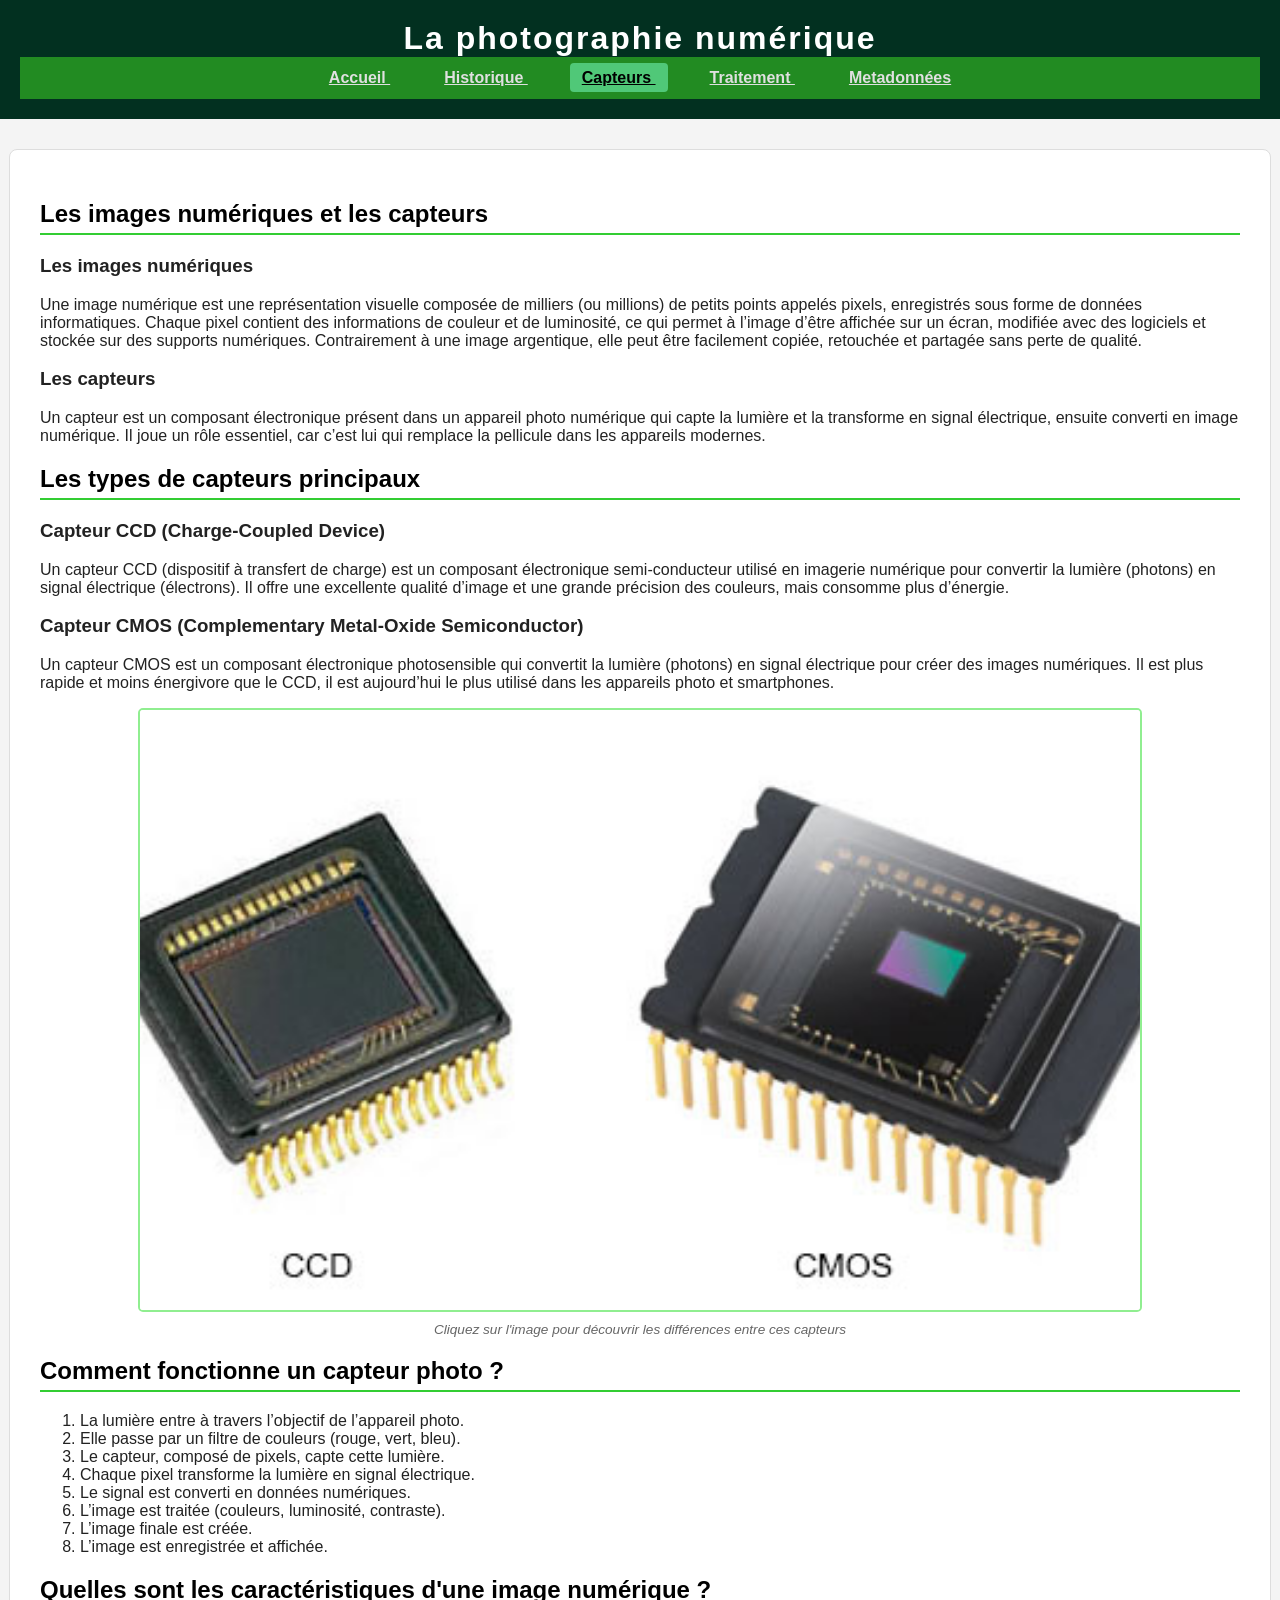
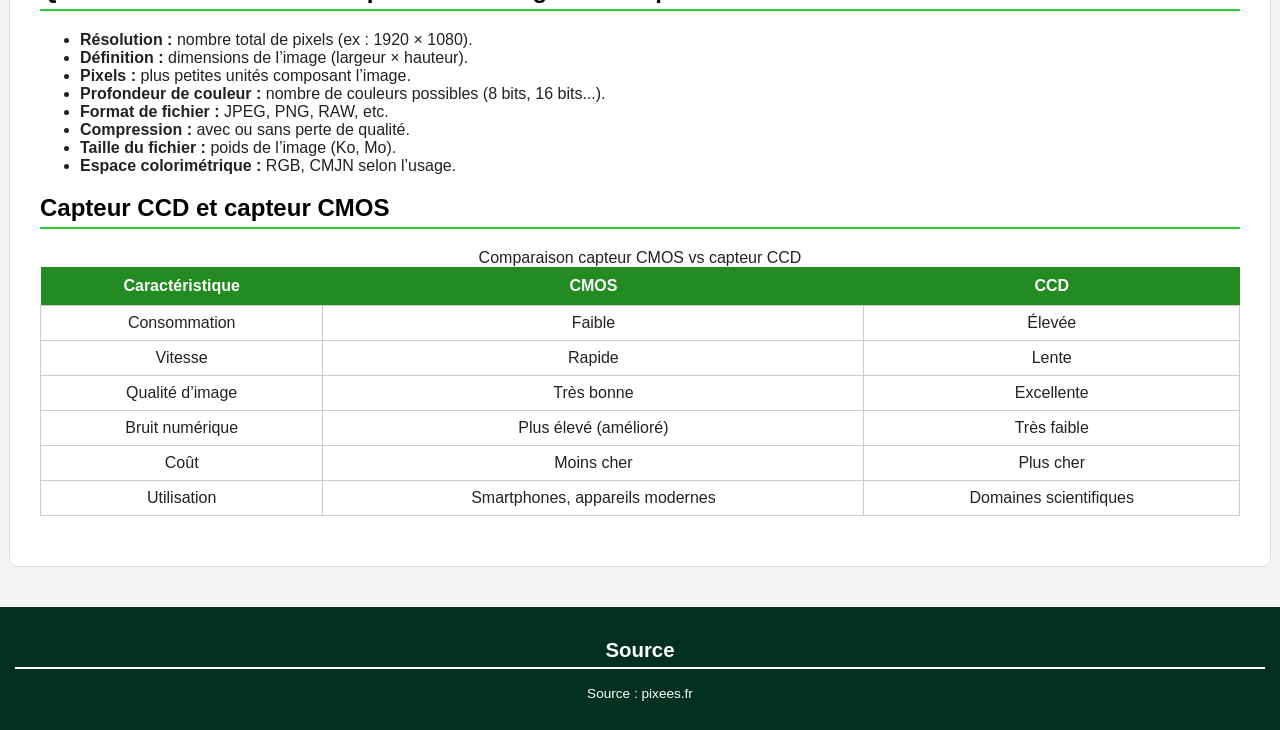
<file: capteurs.html>
<!DOCTYPE html>
<html lang="fr">
<head>
    <meta charset="UTF-8">
    <meta name="viewport" content="width=device-width, initial-scale=1.0">
    <title>Historique de la photographie numérique</title>
    <link rel="stylesheet" href="style.css">
</head>

<body>
<header>
    <h1>La photographie numérique</h1>
    <nav>
    <a href="index.html"> Accueil </a>
	<a href="historique.html"> Historique </a>
    <a href="capteurs.html" class="actif"> Capteurs </a>
	<a href="traitements.html"> Traitement </a>
	<a href="meta.html"> Metadonnées </a>
    </nav>
</header>

<main>
<h2>Les images numériques et les capteurs</h2>
    <h3>Les images numériques</h3>
	<p> Une image numérique est une représentation visuelle composée de milliers (ou millions) de petits points appelés pixels, enregistrés sous forme de données informatiques. Chaque pixel contient des informations de couleur et de luminosité, ce qui permet à l’image d’être affichée sur un écran, modifiée avec des logiciels et stockée sur des supports numériques. Contrairement à une image argentique, elle peut être facilement copiée, retouchée et partagée sans perte de qualité. </p>
	<h3>Les capteurs</h3>
	<p>Un capteur est un composant électronique présent dans un appareil photo numérique qui capte la lumière et la transforme en signal électrique, ensuite converti en image numérique. Il joue un rôle essentiel, car c’est lui qui remplace la pellicule dans les appareils modernes.</p>
<h2>Les types de capteurs principaux</h2>
    <h3>Capteur CCD (Charge-Coupled Device)</h3>
	<p>Un capteur CCD (dispositif à transfert de charge) est un composant électronique semi-conducteur utilisé en imagerie numérique pour convertir la lumière (photons) en signal électrique (électrons). Il offre une excellente qualité d’image et une grande précision des couleurs, mais consomme plus d’énergie.</p>
	<h3>Capteur CMOS (Complementary Metal-Oxide Semiconductor)</h3>
	<p>Un capteur CMOS est un composant électronique photosensible qui convertit la lumière (photons) en signal électrique pour créer des images numériques. Il est plus rapide et moins énergivore que le CCD, il est aujourd’hui le plus utilisé dans les appareils photo et smartphones.</p>
<a href="https://fr.wikipedia.org/wiki/Capteur_photographique">
<img src="ccd_cmos.png" alt="Image illustrant un capteur CCD et un capteur CMOS cote à cote">
</a>
<figcaption>Cliquez sur l'image pour découvrir les différences entre ces capteurs</figcaption>
<h2>Comment fonctionne un capteur photo ?</h2>
    <ol>
    <li>La lumière entre à travers l’objectif de l’appareil photo.</li>
    <li>Elle passe par un filtre de couleurs (rouge, vert, bleu).</li>
    <li>Le capteur, composé de pixels, capte cette lumière.</li>
    <li>Chaque pixel transforme la lumière en signal électrique.</li>
    <li>Le signal est converti en données numériques.</li>
    <li>L’image est traitée (couleurs, luminosité, contraste).</li>
    <li>L’image finale est créée.</li>
    <li>L’image est enregistrée et affichée.</li>
    </ol>
<h2>Quelles sont les caractéristiques d'une image numérique ?</h2>
    <ul>
    <li><strong>Résolution :</strong> nombre total de pixels (ex : 1920 × 1080).</li>
    <li><strong>Définition :</strong> dimensions de l’image (largeur × hauteur).</li>
    <li><strong>Pixels :</strong> plus petites unités composant l’image.</li>
    <li><strong>Profondeur de couleur :</strong> nombre de couleurs possibles (8 bits, 16 bits...).</li>
    <li><strong>Format de fichier :</strong> JPEG, PNG, RAW, etc.</li>
    <li><strong>Compression :</strong> avec ou sans perte de qualité.</li>
    <li><strong>Taille du fichier :</strong> poids de l’image (Ko, Mo).</li>
    <li><strong>Espace colorimétrique :</strong> RGB, CMJN selon l’usage.</li>
    </ul>
<h2> Capteur CCD et capteur CMOS </h2>
<table>
    <caption> Comparaison capteur CMOS vs capteur CCD </caption>
    <tr>
        <th>Caractéristique</th>
        <th>CMOS</th>
        <th>CCD</th>
    </tr>
    <tr>
        <td>Consommation</td>
        <td>Faible</td>
        <td>Élevée</td>
    </tr>
    <tr>
        <td>Vitesse</td>
        <td>Rapide</td>
        <td>Lente</td>
    </tr>
    <tr>
        <td>Qualité d’image</td>
        <td>Très bonne</td>
        <td>Excellente</td>
    </tr>
    <tr>
        <td>Bruit numérique</td>
        <td>Plus élevé (amélioré)</td>
        <td>Très faible</td>
    </tr>
    <tr>
        <td>Coût</td>
        <td>Moins cher</td>
        <td>Plus cher</td>
    </tr>
    <tr>
        <td>Utilisation</td>
        <td>Smartphones, appareils modernes</td>
        <td>Domaines scientifiques</td>
    </tr>
</table>
</main>

<footer>
    <h2 id="source">Source</h2>
	<p>Source : <a href="https://pixees.fr/informatiquelycee/n_site/snt_photo.html" target="_blank">pixees.fr</a></p>
</footer>
</body>
</html>
</file>
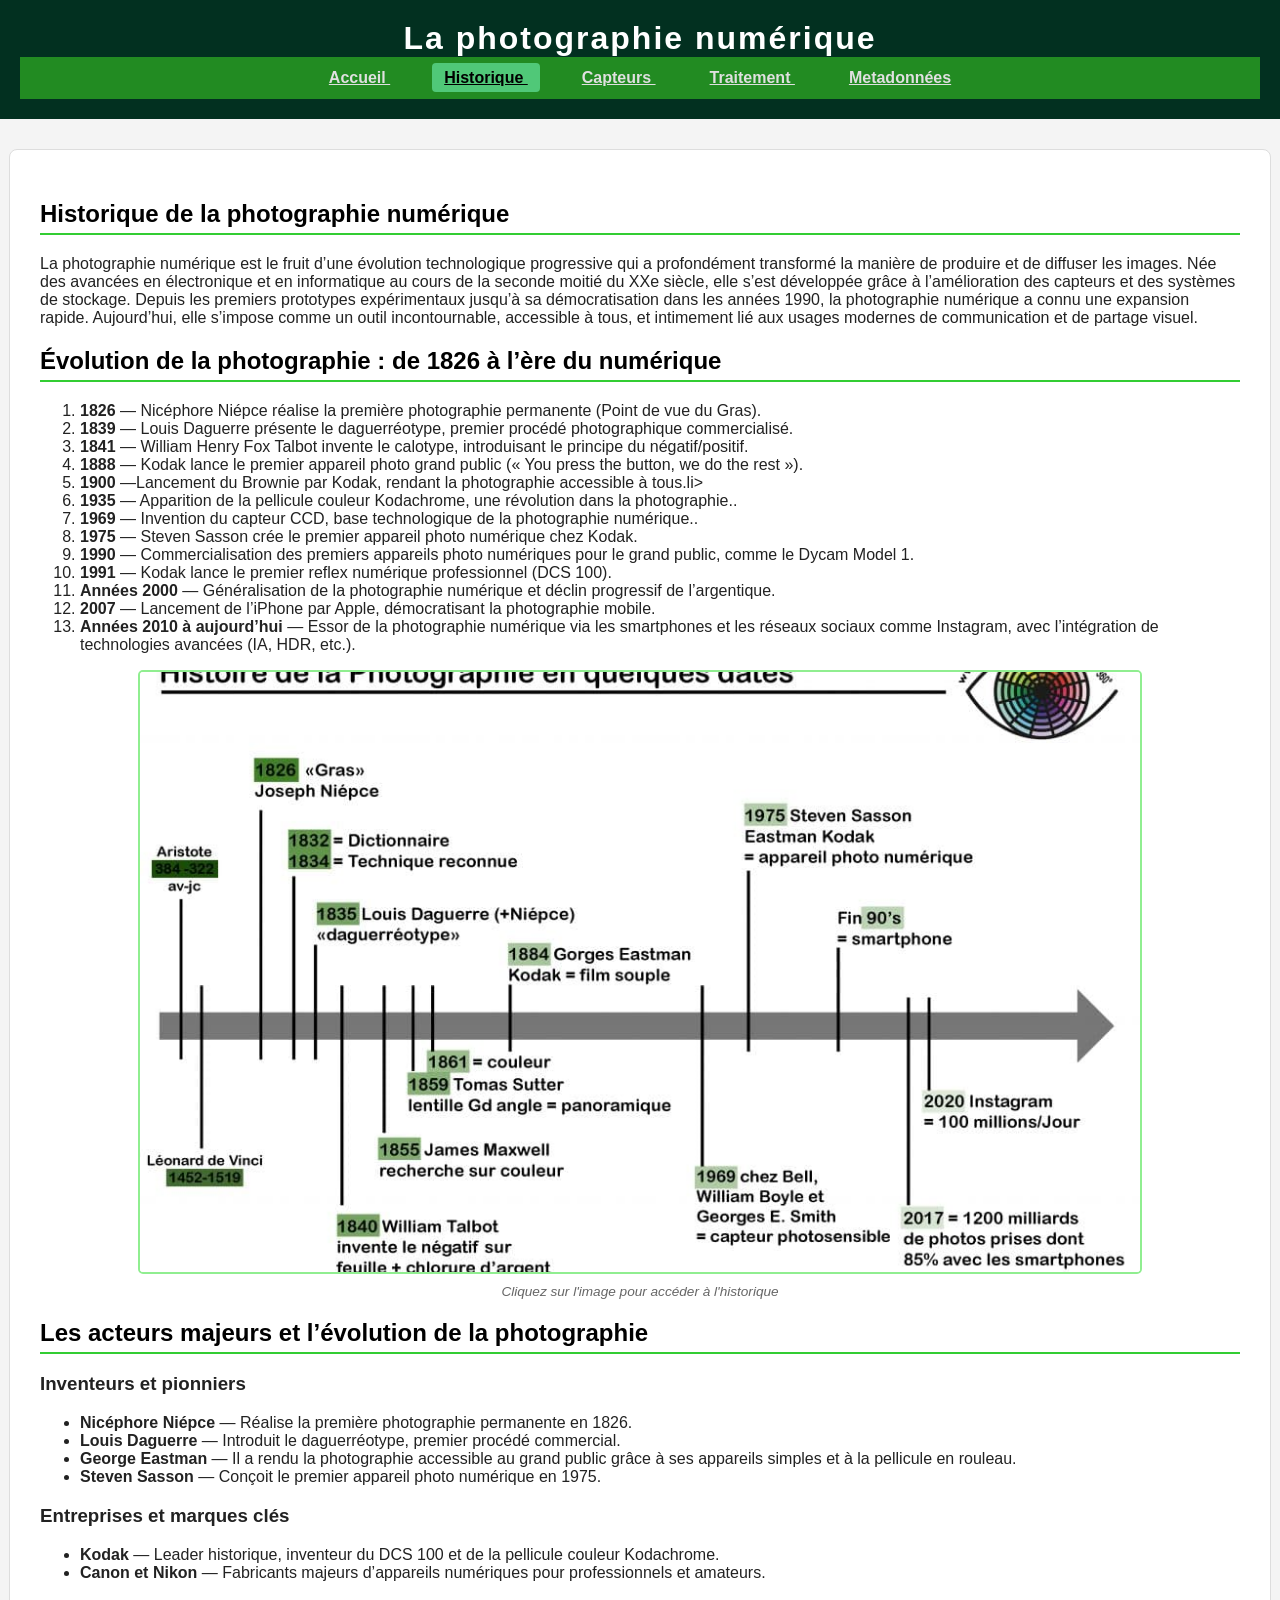
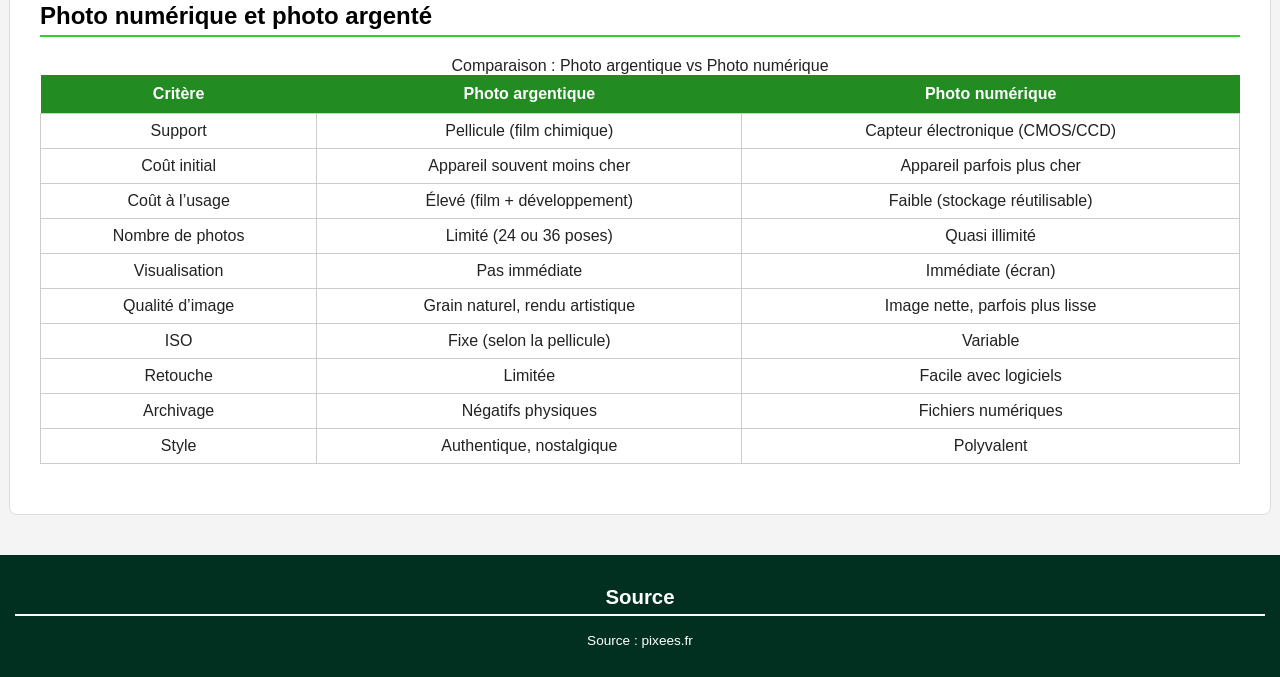
<file: historique.html>
<!DOCTYPE html>
<html lang="fr">
<head>
    <meta charset="UTF-8">
    <meta name="viewport" content="width=device-width, initial-scale=1.0">
    <title>Historique de la photographie numérique</title>
    <link rel="stylesheet" href="style.css">
</head>

<body>
<header>
    <h1>La photographie numérique</h1>
    <nav>
    <a href="index.html"> Accueil </a>
	<a href="historique.html" class="actif"> Historique </a>
    <a href="capteurs.html"> Capteurs </a>
	<a href="traitements.html"> Traitement </a>
	<a href="meta.html"> Metadonnées </a>
    </nav>
</header>

<main>
<h2>Historique de la photographie numérique</h2>
    <p> La photographie numérique est le fruit d’une évolution technologique progressive qui a profondément transformé la manière de produire et de diffuser les images. 
 Née des avancées en électronique et en informatique au cours de la seconde moitié du XXe siècle, elle s’est développée grâce à l’amélioration des capteurs et des systèmes de stockage. 
 Depuis les premiers prototypes expérimentaux jusqu’à sa démocratisation dans les années 1990, la photographie numérique a connu une expansion rapide. 
 Aujourd’hui, elle s’impose comme un outil incontournable, accessible à tous, et intimement lié aux usages modernes de communication et de partage visuel. </p>
<h2>Évolution de la photographie : de 1826 à l’ère du numérique</h2>
    <ol>
	<li><strong>1826</strong> — Nicéphore Niépce réalise la première photographie permanente (Point de vue du Gras).</li>
    <li><strong>1839</strong> — Louis Daguerre présente le daguerréotype, premier procédé photographique commercialisé.</li>
    <li><strong>1841</strong> — William Henry Fox Talbot invente le calotype, introduisant le principe du négatif/positif.</li>
    <li><strong>1888</strong> — Kodak lance le premier appareil photo grand public (« You press the button, we do the rest »).</li>
    <li><strong>1900</strong> —Lancement du Brownie par Kodak, rendant la photographie accessible à tous.li>
    <li><strong>1935</strong> — Apparition de la pellicule couleur Kodachrome, une révolution dans la photographie..</li>
    <li><strong>1969</strong> — Invention du capteur CCD, base technologique de la photographie numérique..</li>
    <li><strong>1975</strong> — Steven Sasson crée le premier appareil photo numérique chez Kodak.</li>
    <li><strong>1990</strong> — Commercialisation des premiers appareils photo numériques pour le grand public, comme le Dycam Model 1.</li>
    <li><strong>1991</strong> — Kodak lance le premier reflex numérique professionnel (DCS 100).</li>
    <li><strong>Années 2000</strong> — Généralisation de la photographie numérique et déclin progressif de l’argentique.</li>
    <li><strong>2007</strong> — Lancement de l’iPhone par Apple, démocratisant la photographie mobile.</li>
    <li><strong>Années 2010 à aujourd’hui</strong> — Essor de la photographie numérique via les smartphones et les réseaux sociaux comme Instagram, avec l’intégration de technologies avancées (IA, HDR, etc.).</li>
    </ol>
    <a href="https://www.timetoast.com/timelines/frise-chronologique-sur-l-histoire-de-la-photographie-numerique">
	<img src="frise.jpg" alt="Frise illustrant l'évolution de la photographie numérique">
	</a>
	<figcaption>Cliquez sur l'image pour accéder à l'historique </figcaption>
<h2>Les acteurs majeurs et l’évolution de la photographie</h2>
    <h3> Inventeurs et pionniers </h3>
        <ul>
		<li><strong>Nicéphore Niépce</strong> — Réalise la première photographie permanente en 1826. </li>
		<li><strong>Louis Daguerre</strong> — Introduit le daguerréotype, premier procédé commercial. </li>
		<li><strong>George Eastman</strong> — Il a rendu la photographie accessible au grand public grâce à ses appareils simples et à la pellicule en rouleau. </li>
        <li><strong>Steven Sasson</strong> — Conçoit le premier appareil photo numérique en 1975.</li>
        </ul>
    <h3> Entreprises et marques clés </h3>
        <ul>
        <li><strong>Kodak </strong> — Leader historique, inventeur du DCS 100 et de la pellicule couleur Kodachrome. </li>
        <li><strong>Canon et Nikon </strong>— Fabricants majeurs d’appareils numériques pour professionnels et amateurs. </li>
        </ul>
<h2> Photo numérique et photo argenté </h3>
<table>
    <caption>Comparaison : Photo argentique vs Photo numérique</caption>
    <thead>
        <tr>
            <th>Critère</th>
            <th>Photo argentique</th>
            <th>Photo numérique</th>
        </tr>
    </thead>
    <tbody>
        <tr>
            <td>Support</td>
            <td>Pellicule (film chimique)</td>
            <td>Capteur électronique (CMOS/CCD)</td>
        </tr>
        <tr>
            <td>Coût initial</td>
            <td>Appareil souvent moins cher</td>
            <td>Appareil parfois plus cher</td>
        </tr>
        <tr>
            <td>Coût à l’usage</td>
            <td>Élevé (film + développement)</td>
            <td>Faible (stockage réutilisable)</td>
        </tr>
        <tr>
            <td>Nombre de photos</td>
            <td>Limité (24 ou 36 poses)</td>
            <td>Quasi illimité</td>
        </tr>
        <tr>
            <td>Visualisation</td>
            <td>Pas immédiate</td>
            <td>Immédiate (écran)</td>
        </tr>
        <tr>
            <td>Qualité d’image</td>
            <td>Grain naturel, rendu artistique</td>
            <td>Image nette, parfois plus lisse</td>
        </tr>
        <tr>
            <td>ISO</td>
            <td>Fixe (selon la pellicule)</td>
            <td>Variable</td>
        </tr>
        <tr>
            <td>Retouche</td>
            <td>Limitée</td>
            <td>Facile avec logiciels</td>
        </tr>
        <tr>
            <td>Archivage</td>
            <td>Négatifs physiques</td>
            <td>Fichiers numériques</td>
        </tr>
        <tr>
            <td>Style</td>
            <td>Authentique, nostalgique</td>
            <td>Polyvalent</td>
        </tr>
    </tbody>
</table> 
</main>

<footer>
    <h2 id="source">Source</h2>
	<p>Source : <a href="https://pixees.fr/informatiquelycee/n_site/snt_photo.html" target="_blank">pixees.fr</a></p>
</footer>
</body>
</html>
</file>
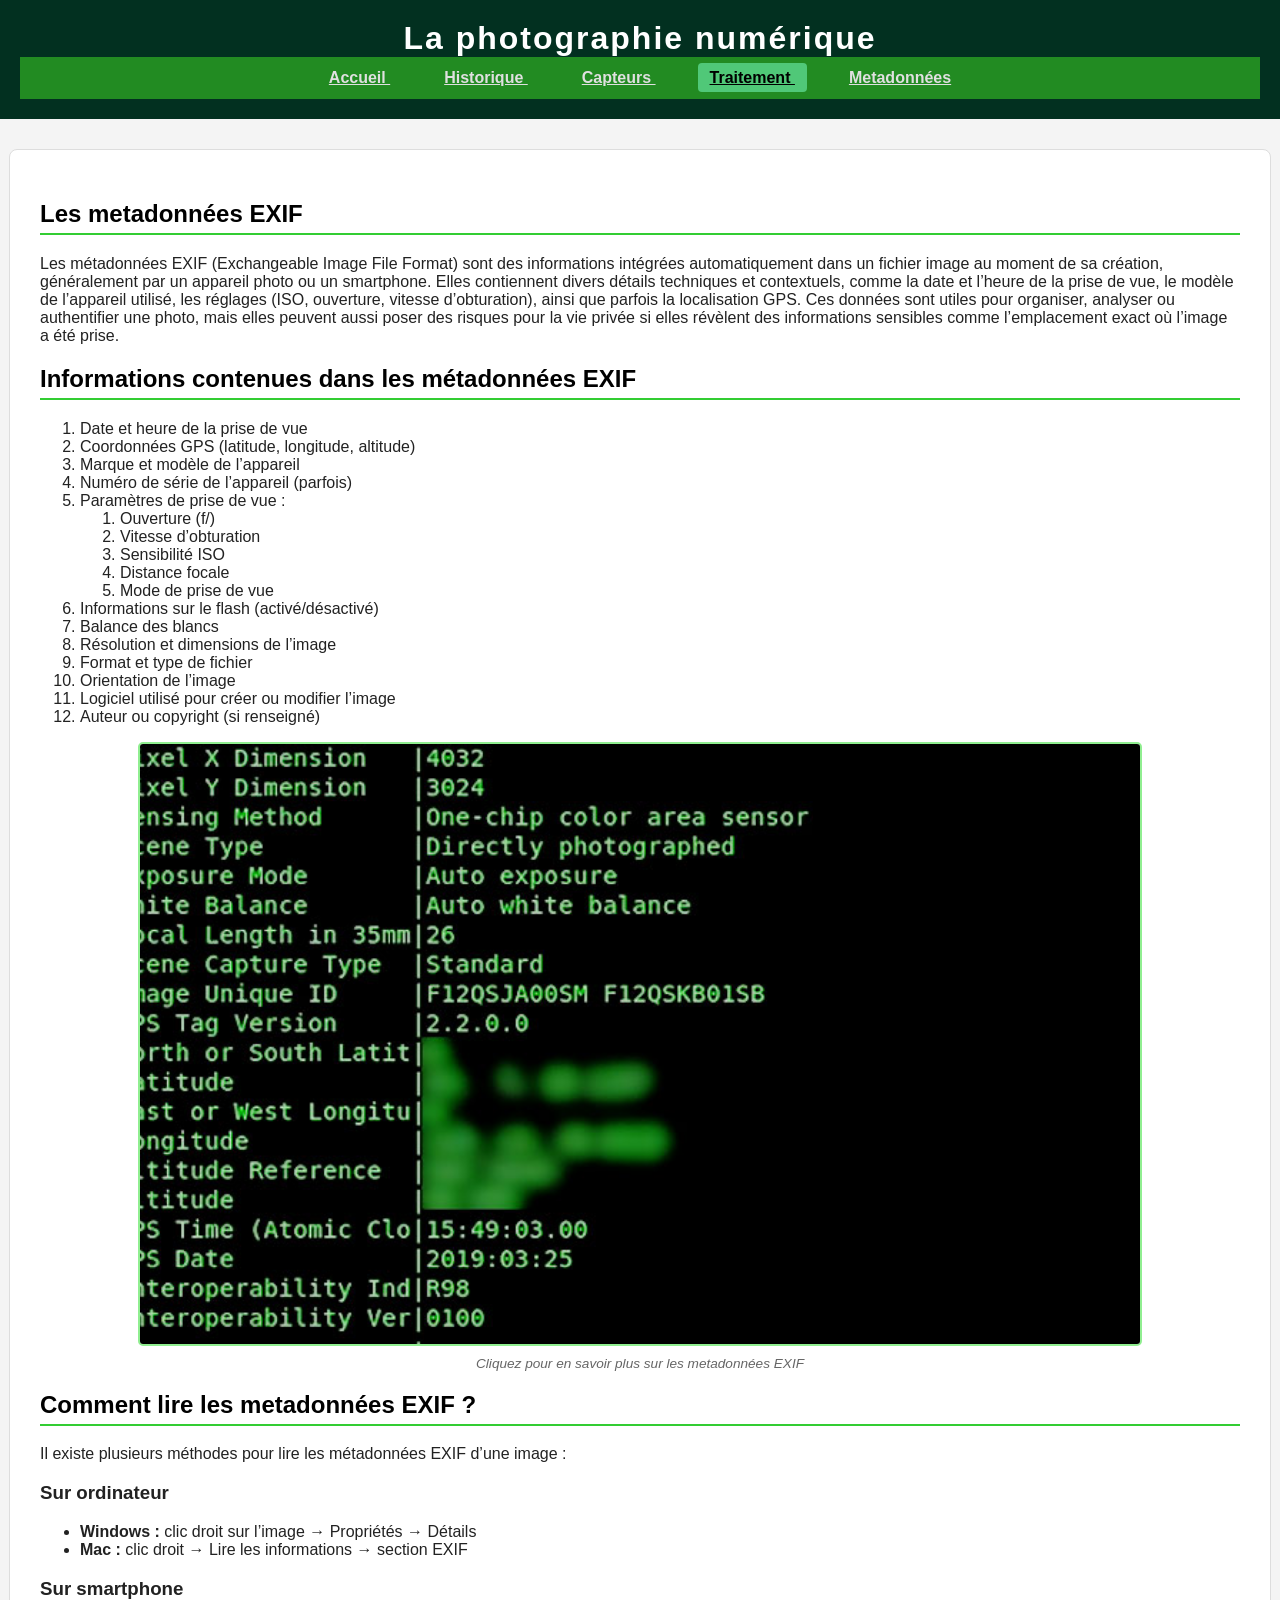
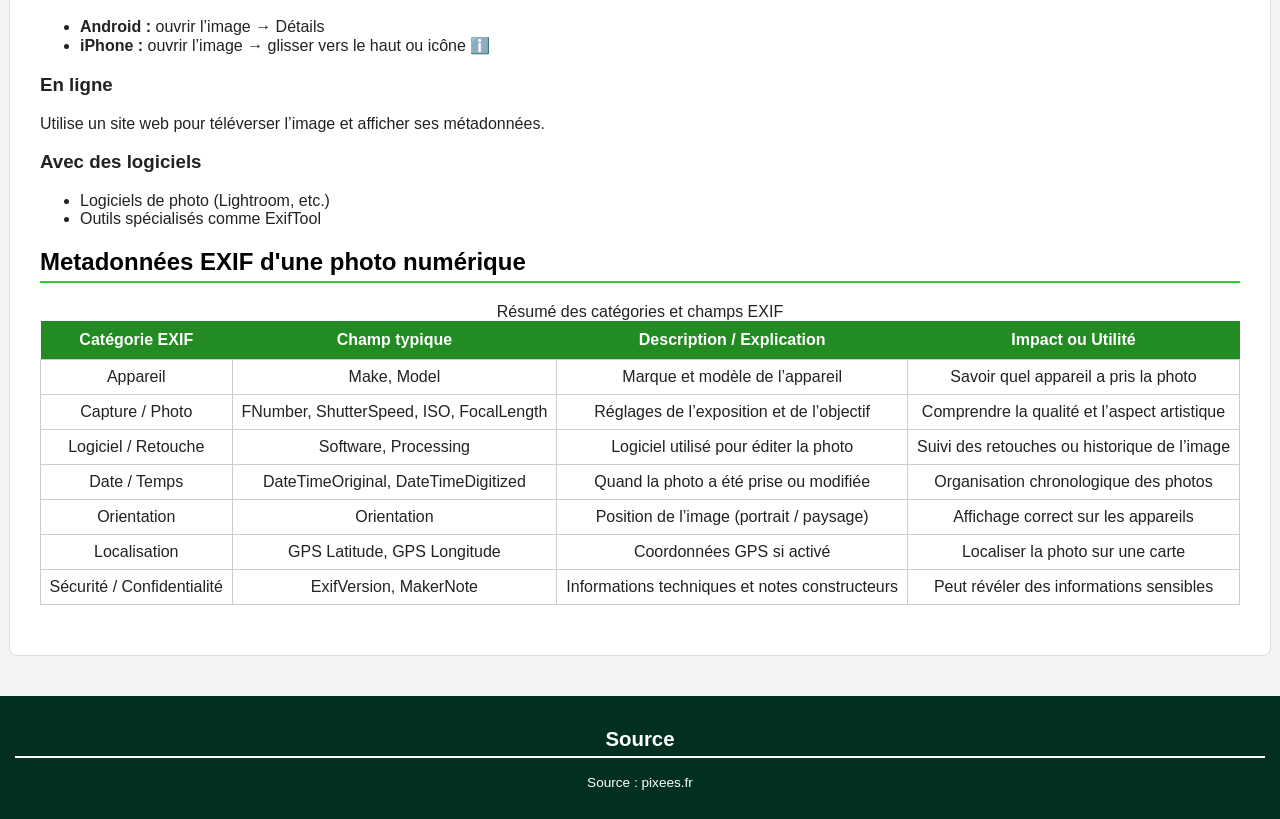
<file: meta.html>
<!DOCTYPE html>
<html lang="fr">
<head>
    <meta charset="UTF-8">
    <meta name="viewport" content="width=device-width, initial-scale=1.0">
    <title>Historique de la photographie numérique</title>
    <link rel="stylesheet" href="style.css">
</head>

<body>
<header>
    <h1>La photographie numérique</h1>
    <nav>
    <a href="index.html"> Accueil </a>
	<a href="historique.html"> Historique </a>
    <a href="capteurs.html"> Capteurs </a>
	<a href="traitements.html" class="actif"> Traitement </a>
	<a href="meta.html"> Metadonnées </a>
    </nav>
</header>

<main>
<h2>Les metadonnées EXIF</h2>
    <p>Les métadonnées EXIF (Exchangeable Image File Format) sont des informations intégrées automatiquement dans un fichier image au moment de sa création, généralement par un appareil photo ou un smartphone. Elles contiennent divers détails techniques et contextuels, comme la date et l’heure de la prise de vue, le modèle de l’appareil utilisé, les réglages (ISO, ouverture, vitesse d’obturation), ainsi que parfois la localisation GPS. Ces données sont utiles pour organiser, analyser ou authentifier une photo, mais elles peuvent aussi poser des risques pour la vie privée si elles révèlent des informations sensibles comme l’emplacement exact où l’image a été prise.</p>
<h2>Informations contenues dans les métadonnées EXIF</h2>
    <ol>
    <li>Date et heure de la prise de vue</li>
    <li>Coordonnées GPS (latitude, longitude, altitude)</li>
    <li>Marque et modèle de l’appareil</li>
    <li>Numéro de série de l’appareil (parfois)</li>
    <li>Paramètres de prise de vue :
        <ol>
        <li>Ouverture (f/)</li>
        <li>Vitesse d’obturation</li>
        <li>Sensibilité ISO</li>
        <li>Distance focale</li>
        <li>Mode de prise de vue</li>
        </ol>
    </li>
    <li>Informations sur le flash (activé/désactivé)</li>
    <li>Balance des blancs</li>
    <li>Résolution et dimensions de l’image</li>
    <li>Format et type de fichier</li>
    <li>Orientation de l’image</li>
    <li>Logiciel utilisé pour créer ou modifier l’image</li>
    <li>Auteur ou copyright (si renseigné)</li>
    </ol>
    <a href="https://fr.wikipedia.org/wiki/Exchangeable_image_file_format">
    <img src="exif.jpg" alt="Exemple de metadonnées EXIF">
    </a>
	<figcaption>Cliquez pour en savoir plus sur les metadonnées EXIF</figcaption>
<h2>Comment lire les metadonnées EXIF ?</h2>
    <p>Il existe plusieurs méthodes pour lire les métadonnées EXIF d’une image :</p>
    <h3>Sur ordinateur</h3>
        <ul>
        <li><strong>Windows :</strong> clic droit sur l’image → Propriétés → Détails</li>
        <li><strong>Mac :</strong> clic droit → Lire les informations → section EXIF</li>
        </ul>
    <h3>Sur smartphone</h3>
        <ul>
        <li><strong>Android :</strong> ouvrir l’image → Détails</li>
        <li><strong>iPhone :</strong> ouvrir l’image → glisser vers le haut ou icône ℹ️</li>
        </ul>
    <h3>En ligne</h3>
        <p>Utilise un site web pour téléverser l’image et afficher ses métadonnées.</p>
    <h3>Avec des logiciels</h3>
        <ul>
        <li>Logiciels de photo (Lightroom, etc.)</li>
        <li>Outils spécialisés comme ExifTool</li>
        </ul>
<h2>Metadonnées EXIF d'une photo numérique</h2>
    <table>
        <caption>Résumé des catégories et champs EXIF</caption>
        <tr>
            <th>Catégorie EXIF</th>
            <th>Champ typique</th>
            <th>Description / Explication</th>
            <th>Impact ou Utilité</th>
        </tr>
        <tr>
            <td>Appareil</td>
            <td>Make, Model</td>
            <td>Marque et modèle de l’appareil</td>
            <td>Savoir quel appareil a pris la photo</td>
        </tr>
        <tr>
            <td>Capture / Photo</td>
            <td>FNumber, ShutterSpeed, ISO, FocalLength</td>
            <td>Réglages de l’exposition et de l’objectif</td>
            <td>Comprendre la qualité et l’aspect artistique</td>
        </tr>
        <tr>
            <td>Logiciel / Retouche</td>
            <td>Software, Processing</td>
            <td>Logiciel utilisé pour éditer la photo</td>
            <td>Suivi des retouches ou historique de l’image</td>
        </tr>
        <tr>
            <td>Date / Temps</td>
            <td>DateTimeOriginal, DateTimeDigitized</td>
            <td>Quand la photo a été prise ou modifiée</td>
            <td>Organisation chronologique des photos</td>
        </tr>
        <tr>
            <td>Orientation</td>
            <td>Orientation</td>
            <td>Position de l’image (portrait / paysage)</td>
            <td>Affichage correct sur les appareils</td>
        </tr>
        <tr>
            <td>Localisation</td>
            <td>GPS Latitude, GPS Longitude</td>
            <td>Coordonnées GPS si activé</td>
            <td>Localiser la photo sur une carte</td>
        </tr>
        <tr>
            <td>Sécurité / Confidentialité</td>
            <td>ExifVersion, MakerNote</td>
            <td>Informations techniques et notes constructeurs</td>
            <td>Peut révéler des informations sensibles</td>
        </tr>
    </table>
</main>

<footer>
    <h2 id="source">Source</h2>
	<p>Source : <a href="https://pixees.fr/informatiquelycee/n_site/snt_photo.html" target="_blank">pixees.fr</a></p>
</footer>
</body>
</html>
</file>
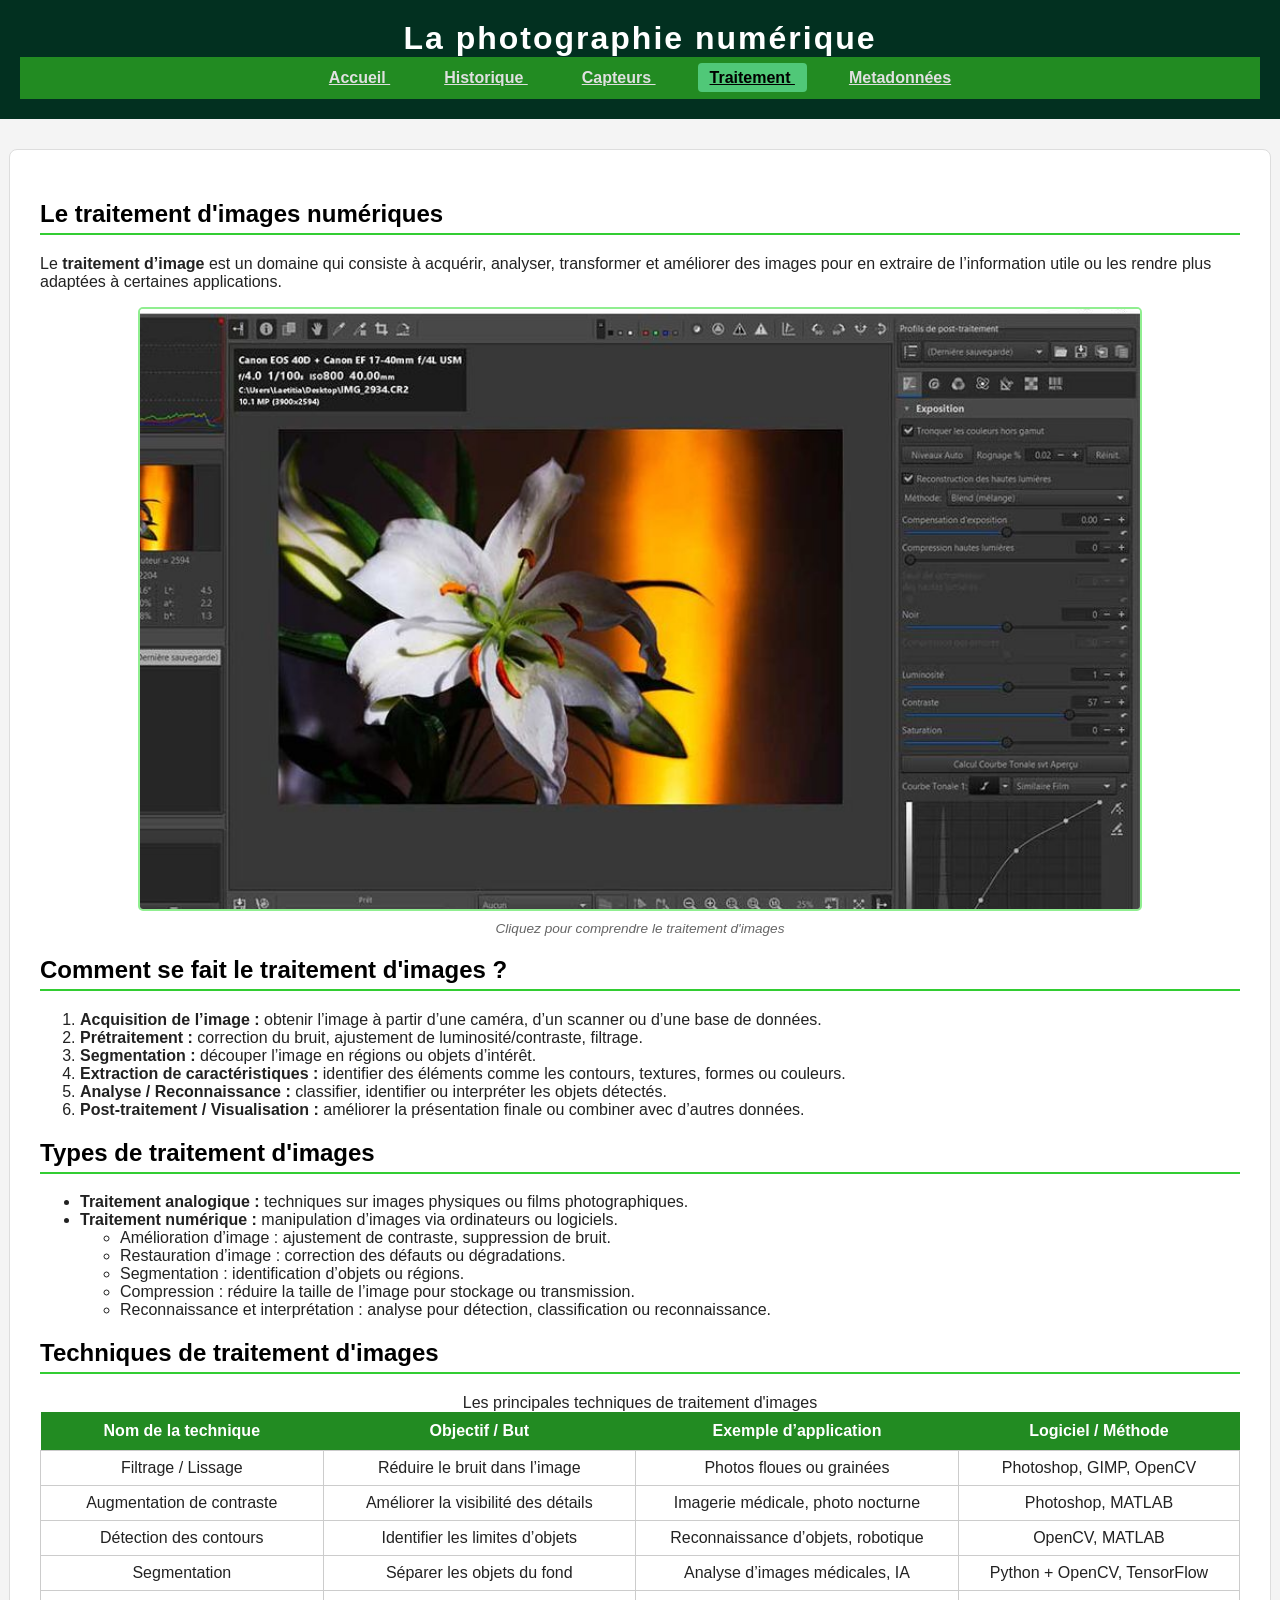
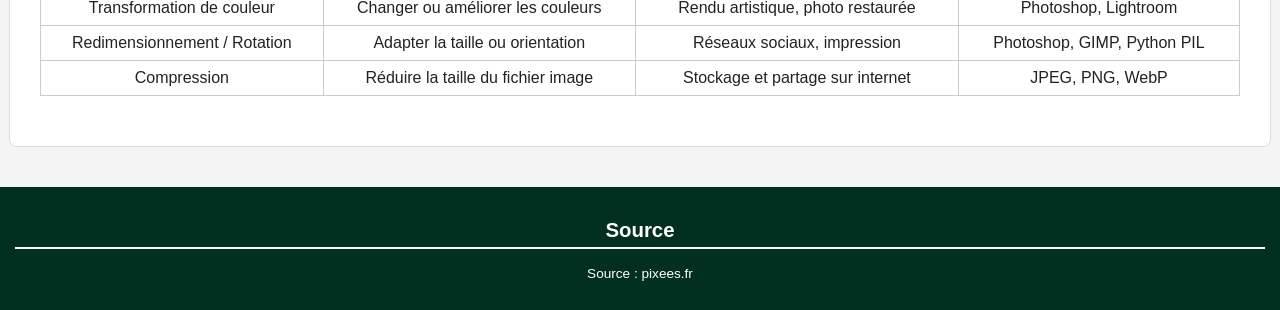
<file: traitements.html>
<!DOCTYPE html>
<html lang="fr">
<head>
    <meta charset="UTF-8">
    <meta name="viewport" content="width=device-width, initial-scale=1.0">
    <title>Historique de la photographie numérique</title>
    <link rel="stylesheet" href="style.css">
</head>

<body>
<header>
    <h1>La photographie numérique</h1>
    <nav>
    <a href="index.html"> Accueil </a>
	<a href="historique.html"> Historique </a>
    <a href="capteurs.html"> Capteurs </a>
	<a href="traitements.html" class="actif"> Traitement </a>
	<a href="meta.html"> Metadonnées </a>
    </nav>
</header>

<main>
<h2>Le traitement d'images numériques</h2>
    <p>Le <strong>traitement d’image</strong> est un domaine qui consiste à acquérir, analyser, transformer et améliorer des images pour en extraire de l’information utile ou les rendre plus adaptées à certaines applications.</p>
	<a href="https://fr.wikipedia.org/wiki/Traitement_d%27images">
    <img src="traitement.jpg" alt="Image illustrant le traitement d'une image">
    </a>
	<figcaption>Cliquez pour comprendre le traitement d'images</figcaption>
<h2>Comment se fait le traitement d'images ?</h2>
	<ol>
    <li><strong>Acquisition de l’image :</strong> obtenir l’image à partir d’une caméra, d’un scanner ou d’une base de données.</li>
    <li><strong>Prétraitement :</strong> correction du bruit, ajustement de luminosité/contraste, filtrage.</li>
    <li><strong>Segmentation :</strong> découper l’image en régions ou objets d’intérêt.</li>
    <li><strong>Extraction de caractéristiques :</strong> identifier des éléments comme les contours, textures, formes ou couleurs.</li>
    <li><strong>Analyse / Reconnaissance :</strong> classifier, identifier ou interpréter les objets détectés.</li>
    <li><strong>Post-traitement / Visualisation :</strong> améliorer la présentation finale ou combiner avec d’autres données.</li>
    </ol>
<h2>Types de traitement d'images</h2>
    <ul>
    <li><strong>Traitement analogique :</strong> techniques sur images physiques ou films photographiques.</li>
    <li><strong>Traitement numérique :</strong> manipulation d’images via ordinateurs ou logiciels.</li>
        <ul>
        <li>Amélioration d’image : ajustement de contraste, suppression de bruit.</li>
        <li>Restauration d’image : correction des défauts ou dégradations.</li>
        <li>Segmentation : identification d’objets ou régions.</li>
        <li>Compression : réduire la taille de l’image pour stockage ou transmission.</li>
        <li>Reconnaissance et interprétation : analyse pour détection, classification ou reconnaissance.</li>
        </ul>
    </ul>
<h2>Techniques de traitement d'images</h2>
    <table>
	    <caption>Les principales techniques de traitement d'images</caption>
        <tr>
            <th>Nom de la technique</th>
            <th>Objectif / But</th>
            <th>Exemple d’application</th>
            <th>Logiciel / Méthode</th>
        </tr>
        <tr>
            <td>Filtrage / Lissage</td>
            <td>Réduire le bruit dans l’image</td>
            <td>Photos floues ou grainées</td>
            <td>Photoshop, GIMP, OpenCV</td>
        </tr>
        <tr>
            <td>Augmentation de contraste</td>
            <td>Améliorer la visibilité des détails</td>
            <td>Imagerie médicale, photo nocturne</td>
            <td>Photoshop, MATLAB</td>
        </tr>
        <tr>
            <td>Détection des contours</td>
            <td>Identifier les limites d’objets</td>
            <td>Reconnaissance d’objets, robotique</td>
            <td>OpenCV, MATLAB</td>
        </tr>
        <tr>
            <td>Segmentation</td>
            <td>Séparer les objets du fond</td>
            <td>Analyse d’images médicales, IA</td>
            <td>Python + OpenCV, TensorFlow</td>
        </tr>
        <tr>
            <td>Transformation de couleur</td>
            <td>Changer ou améliorer les couleurs</td>
            <td>Rendu artistique, photo restaurée</td>
            <td>Photoshop, Lightroom</td>
        </tr>
        <tr>
            <td>Redimensionnement / Rotation</td>
            <td>Adapter la taille ou orientation</td>
            <td>Réseaux sociaux, impression</td>
            <td>Photoshop, GIMP, Python PIL</td>
        </tr>
        <tr>
            <td>Compression</td>
            <td>Réduire la taille du fichier image</td>
            <td>Stockage et partage sur internet</td>
            <td>JPEG, PNG, WebP</td>
        </tr>
</table>
</main>

<footer>
    <h2 id="source">Source</h2>
	<p>Source : <a href="https://pixees.fr/informatiquelycee/n_site/snt_photo.html" target="_blank">pixees.fr</a></p>
</footer>
</body>
</html>
</file>
<file: style.css>
body {
font-family: Inter, sans-serif;
background-color: #f4f4f4;
color: #222222;
margin: 0;
padding: 0;
}

header {
background-color: #023020;
color: white;
text-align: center;
padding: 20px;
}
header h1 {
font-size: 2em;
margin: 0;
letter-spacing: 2px;
background: white;
-webkit-background-clip: text;
-webkit-text-fill-color: transparent;
}

nav {
background-color: #228B22;
text-align: center;
padding: 12px;
}
nav a {
color: #e0e0e0;
margin: 0 15px;
font-size: 1em;
font-weight: bold;
border-radius: 4px;
padding: 6px 12px;
transition: background-color 0.3s ease, color 0.3s
ease;
}
nav a:hover {
background-color: #50C878;
color: #000000;
}
nav a.actif {
background-color: #50C878;
color: #000000;
border-radius: 4px;
}

main {
max-width: 1200px;
margin: 30px auto;
background-color: white;
padding: 30px;
border: 1px solid #dddddd;
border-radius: 8px;
}
h2 {
color: #000000;
border-bottom: 2px solid #32CD32;
padding-bottom: 5px;
}

img {
width: 1000px;
height: 600px;
object-fit: cover;
display: flex;
justify-content: center;
margin: 10px auto;
border: 2px solid #90EE90;
border-radius: 5px;
transition: transform 0.3s ease, box-shadow 0.3s ease;
}
figcaption {
text-align: center;
font-size: 0.85em;
color: #666666;
margin-bottom: 15px;
font-style: italic;
}

video {
width: 500px;
height: 350px;
display: flex;
justify-content: center;
border: 3px solid #90EE90;
border-radius: 5px;
transition: transform 0.3s ease, box-shadow 0.3s ease;
}
#video1 {
text-align: right;
}

table {
width: 100%;
border-collapse: collapse;
margin: 20px 0;
}
th {
background-color: #228B22;
color: white;
padding: 10px;
}
td {
padding: 8px;
border: 1px solid #cccccc;
text-align: center;
}

main a {
color: #1a1a2e;
text-decoration: underline;
transition: color 0.3s ease;
}
main a:hover {
color: #f5a623;
text-decoration: none;
}

footer {
background-color: #023020;
color: white;
text-align: center;
padding: 15px;
font-size: 0.85em;
margin-top: 40px;
}
footer a {
color: white;
text-decoration: none;
transition: color 0.3s ease;
}
#source {
color: white; 
border-bottom: 2px solid white;
padding-bottom: 5px;
}
</file>
